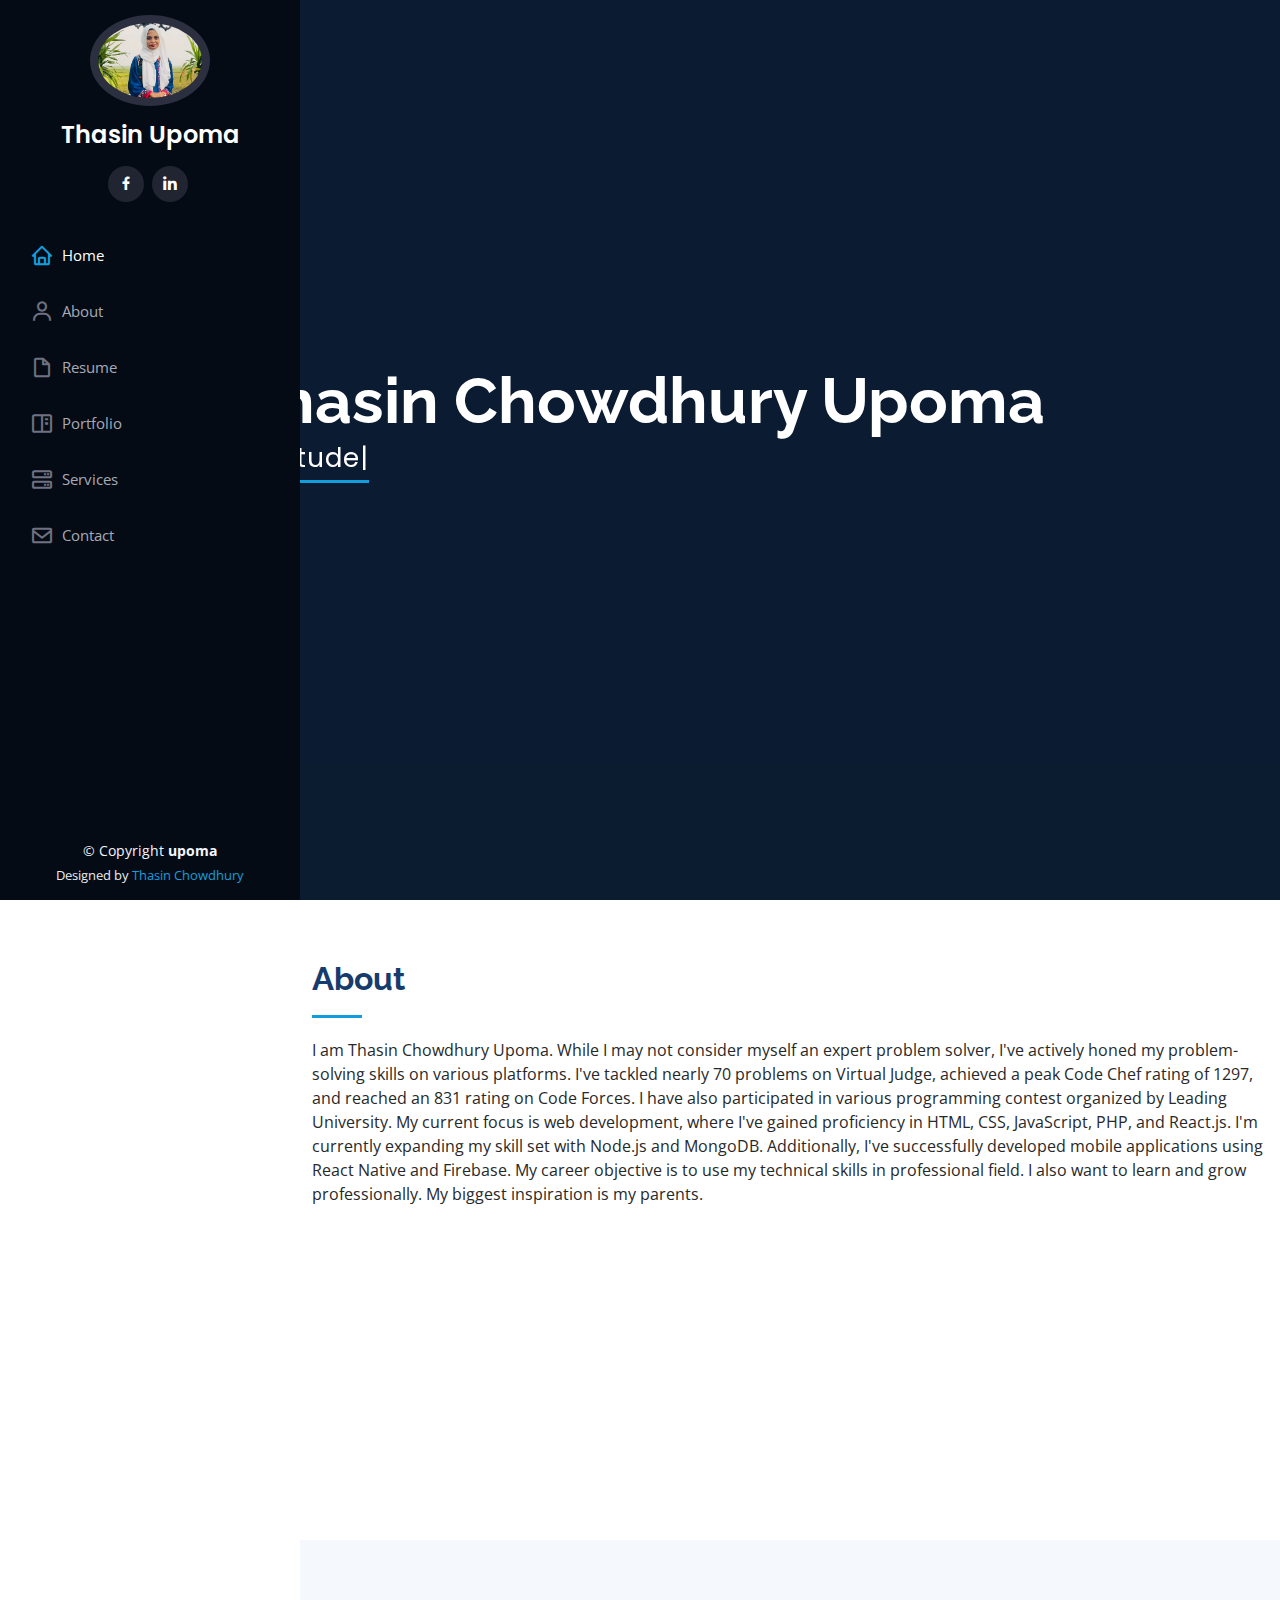
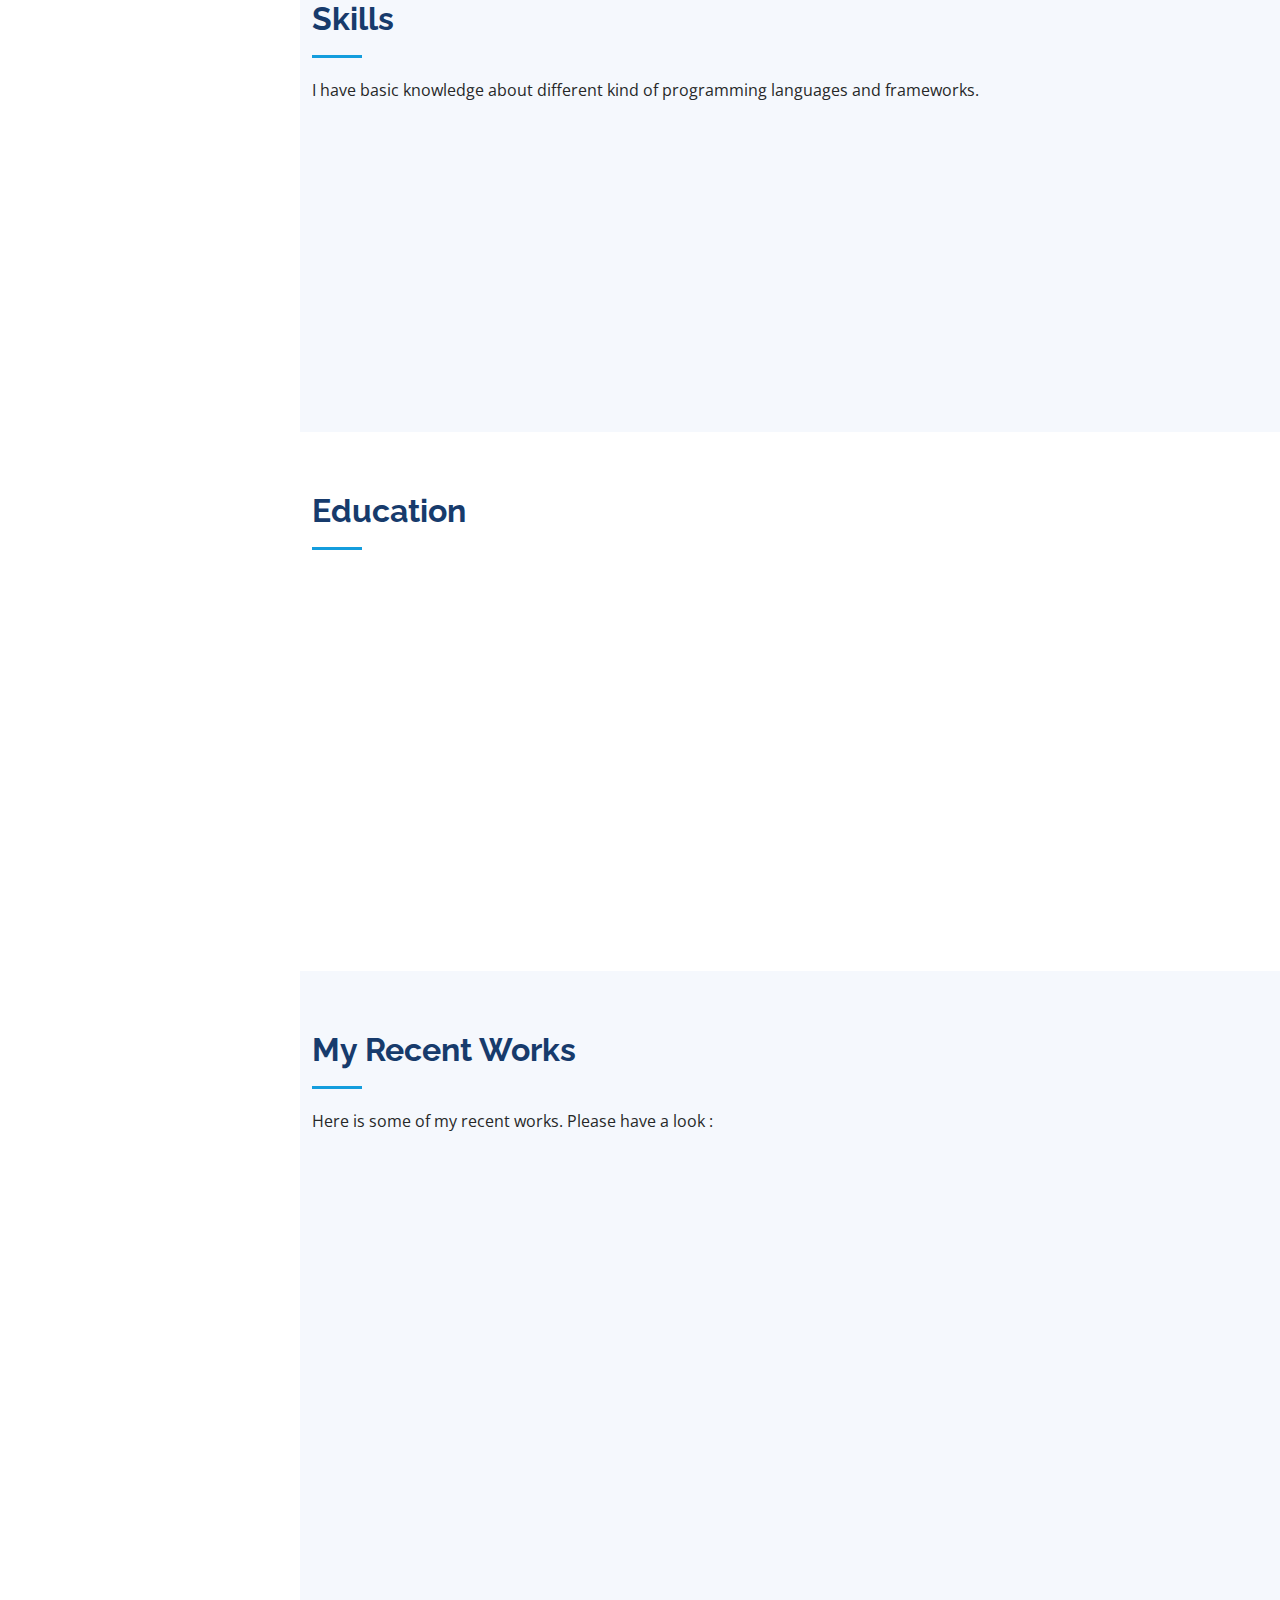
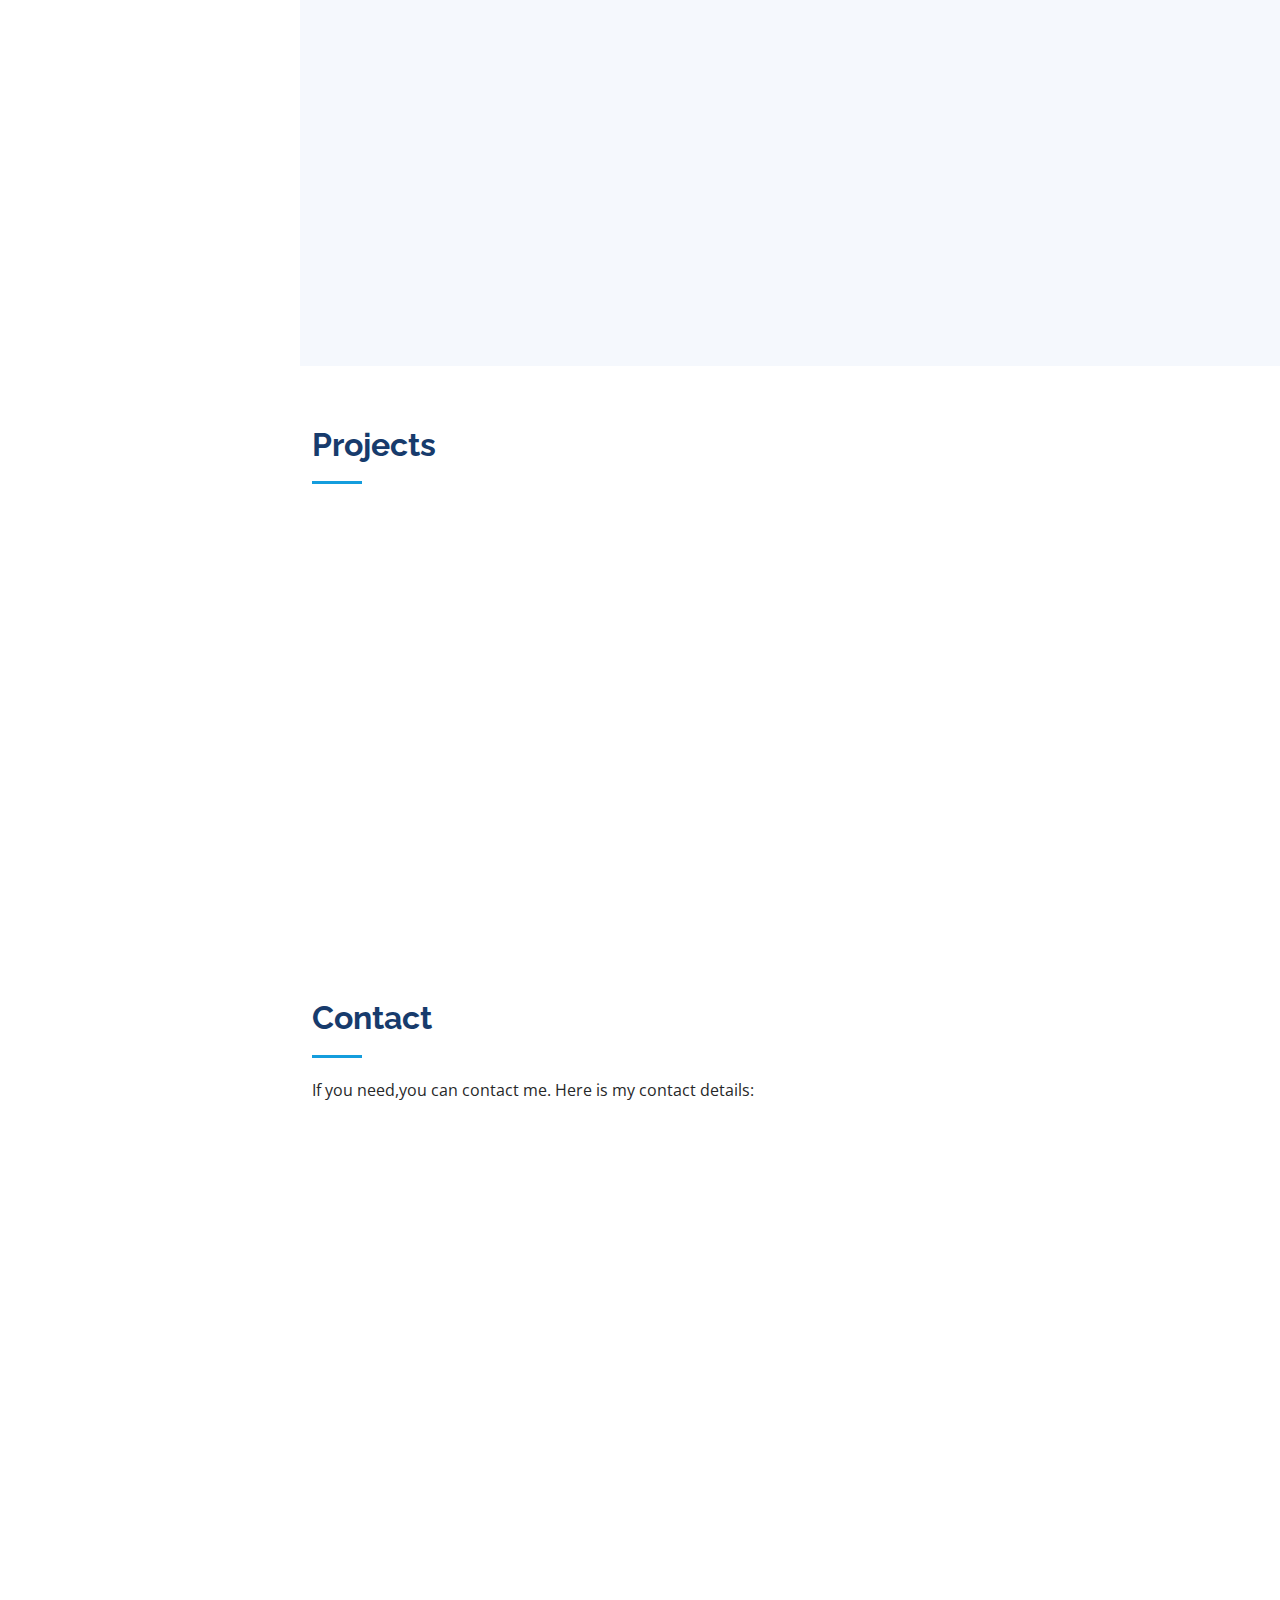
<file: index.html>
<!DOCTYPE html>
<html lang="en">

<head>
  <meta charset="utf-8">
  <meta content="width=device-width, initial-scale=1.0" name="viewport">

  <title>Thasin Chowdhury Upoma</title>
  <meta content="" name="description">
  <meta content="" name="keywords">


  <!-- Google Fonts -->
  <link href="https://fonts.googleapis.com/css?family=Open+Sans:300,300i,400,400i,600,600i,700,700i|Raleway:300,300i,400,400i,500,500i,600,600i,700,700i|Poppins:300,300i,400,400i,500,500i,600,600i,700,700i" rel="stylesheet">

  <!-- Vendor CSS Files -->
  <link href="assets/vendor/aos/aos.css" rel="stylesheet">
  <link href="assets/vendor/bootstrap/css/bootstrap.min.css" rel="stylesheet">
  <link href="assets/vendor/bootstrap-icons/bootstrap-icons.css" rel="stylesheet">
  <link href="assets/vendor/boxicons/css/boxicons.min.css" rel="stylesheet">
  <link href="assets/vendor/glightbox/css/glightbox.min.css" rel="stylesheet">
  <link href="assets/vendor/swiper/swiper-bundle.min.css" rel="stylesheet">

  <!-- Template Main CSS File -->
  <link href="assets/css/style.css" rel="stylesheet">

  <!-- =======================================================
  * Template Name: iPortfolio - v3.7.0
  * Template URL: https://bootstrapmade.com/iportfolio-bootstrap-portfolio-websites-template/
  * Author: BootstrapMade.com
  * License: https://bootstrapmade.com/license/
  ======================================================== -->
</head>

<body>

  <!-- ======= Mobile nav toggle button ======= -->
  <i class="bi bi-list mobile-nav-toggle d-xl-none"></i>

  <!-- ======= Header ======= -->
  <header id="header">
    <div class="d-flex flex-column">

      <div class="profile">
        <img src="assets/img/thasin.jpg" alt="" class="img-fluid rounded-circle">
        <h1 class="text-light"><a href="index.html">Thasin Upoma</a></h1>
        <div class="social-links mt-3 text-center">

          <a href="https://www.facebook.com/profile.php?id=100090795919581" class="facebook"><i class="bx bxl-facebook"></i></a>
       
          <a href="https://www.linkedin.com/in/thasin-upoma-452403216/" class="linkedin"><i class="bx bxl-linkedin"></i></a>
        </div>
      </div>

      <nav id="navbar" class="nav-menu navbar">
        <ul>
          <li><a href="#hero" class="nav-link scrollto active"><i class="bx bx-home"></i> <span>Home</span></a></li>
          <li><a href="#about" class="nav-link scrollto"><i class="bx bx-user"></i> <span>About</span></a></li>
          <li><a href="#resume" class="nav-link scrollto"><i class="bx bx-file-blank"></i> <span>Resume</span></a></li>
          <li><a href="#portfolio" class="nav-link scrollto"><i class="bx bx-book-content"></i> <span>Portfolio</span></a></li>
          <li><a href="#services" class="nav-link scrollto"><i class="bx bx-server"></i> <span>Services</span></a></li>
          <li><a href="#contact" class="nav-link scrollto"><i class="bx bx-envelope"></i> <span>Contact</span></a></li>
        </ul>
      </nav><!-- .nav-menu -->
    </div>
  </header><!-- End Header -->

  <!-- ======= Hero Section ======= -->
  <section id="hero" class="d-flex flex-column justify-content-center align-items-center">
    <div class="hero-container" data-aos="fade-in">
      <h1>Thasin Chowdhury Upoma</h1>
      <p>I'm <span class="typed" data-typed-items="Student, Developer,"></span></p>
    </div>
  </section><!-- End Hero -->

  <main id="main">

    <!-- ======= About Section ======= -->
    <section id="about" class="about">
      <div class="container">

        <div class="section-title">
          <h2>About</h2>
          <p>I am Thasin Chowdhury Upoma. While I may not consider myself an expert problem solver, I've actively honed my problem-solving skills on various platforms. I've tackled nearly 70 problems on Virtual Judge, achieved a peak Code Chef rating of 1297, and reached an 831 rating on Code Forces. I have also participated in various programming contest organized by Leading University. My current focus is web development, where I've gained proficiency in HTML, CSS, JavaScript, PHP, and React.js. I'm currently expanding my skill set with Node.js and MongoDB. Additionally, I've successfully developed mobile applications using React Native and Firebase. My career objective is to use my technical skills in professional field. I also want to learn and grow professionally. My biggest inspiration is my parents.</p>
        </div>

        <div class="row">
         
          <div class="col-lg-10 col-sm-12 pt-4 mx-5 pt-lg-0 content  " data-aos="fade-left">
            <h3>Web Developer.</h3>
       
            <div class="row">
              <div class="col-lg-6 ">
                <ul>
                  <li><i class="bi bi-chevron-right"></i> <strong>Birthday: </strong> <span>25 March 1999</span></li>
                  
                  <li><i class="bi bi-chevron-right"></i> <strong>Phone: </strong> <span>01779173993</span></li>
                  <li><i class="bi bi-chevron-right"></i> <strong>City: </strong> <span>Sylhet, Bangladesh</span></li>
                </ul>
              </div>
              <div class="col-lg-6 ">
                <ul>
                  <li><i class="bi bi-chevron-right"></i> <strong>Age: </strong> <span>24</span></li>
                  <li><i class="bi bi-chevron-right"></i> <strong>Degree: </strong> <span>B.Sc</span></li>
                  <li><i class="bi bi-chevron-right"></i> <strong>Email: </strong> <span>tahsinchowdhuryupoma@gmail.com</span></li>

                </ul>
              </div>
            </div>
            
          
  <p>I have technical knowledge in areas such as programming languages, algorithms, data structures, databases etc. I have also club activities. I was member of Leading University Model United Nations Association and IEEE Computer Society LU SB Chapter (Publicity and social media coordinator in 2021). </p>
            

          </div>
        </div>

      </div>
    </section><!-- End About Section -->

  

    <!-- ======= Skills Section ======= -->
    <section id="skills" class="skills section-bg">
      <div class="container">

        <div class="section-title">
          <h2>Skills</h2>
          <p>I have basic knowledge about different kind of programming languages and frameworks.</p>
        </div>

        <div class="row skills-content">

          <div class="col-lg-6" data-aos="fade-up">

            <div class="progress">
              <span class="skill">HTML <i class="val">90%</i></span>
              <div class="progress-bar-wrap">
                <div class="progress-bar" role="progressbar" aria-valuenow="90" aria-valuemin="0" aria-valuemax="100"></div>
              </div>
            </div>

            <div class="progress">
              <span class="skill">CSS <i class="val">90%</i></span>
              <div class="progress-bar-wrap">
                <div class="progress-bar" role="progressbar" aria-valuenow="90" aria-valuemin="0" aria-valuemax="100"></div>
              </div>
            </div>

            <div class="progress">
              <span class="skill">JavaScript <i class="val">80%</i></span>
              <div class="progress-bar-wrap">
                <div class="progress-bar" role="progressbar" aria-valuenow="80" aria-valuemin="0" aria-valuemax="100"></div>
              </div>
            </div>
            <div class="progress">
              <span class="skill">React Native <i class="val">90%</i></span>
              <div class="progress-bar-wrap">
                <div class="progress-bar" role="progressbar" aria-valuenow="90" aria-valuemin="0" aria-valuemax="100"></div>
              </div>
            </div>
          </div>

          <div class="col-lg-6" data-aos="fade-up" data-aos-delay="100">

            <div class="progress">
              <span class="skill">PHP <i class="val">70%</i></span>
              <div class="progress-bar-wrap">
                <div class="progress-bar" role="progressbar" aria-valuenow="70" aria-valuemin="0" aria-valuemax="100"></div>
              </div>
            </div>

            <div class="progress">
              <span class="skill">C/C++ <i class="val">90%</i></span>
              <div class="progress-bar-wrap">
                <div class="progress-bar" role="progressbar" aria-valuenow="90" aria-valuemin="0" aria-valuemax="100"></div>
              </div>
            </div>

            <div class="progress">
              <span class="skill">Bootstrap <i class="val">80%</i></span>
              <div class="progress-bar-wrap">
                <div class="progress-bar" role="progressbar" aria-valuenow="80" aria-valuemin="0" aria-valuemax="100"></div>
              </div>
            </div>


            <div class="progress">
              <span class="skill">React JS <i class="val">80%</i></span>
              <div class="progress-bar-wrap">
                <div class="progress-bar" role="progressbar" aria-valuenow="80" aria-valuemin="0" aria-valuemax="100"></div>
              </div>
            </div>
          </div>

        </div>

      </div>
    </section><!-- End Skills Section -->

    <!-- ======= Resume Section ======= -->
    <section id="resume" class="resume">
      <div class="container">

        <div class="section-title">
          <h2>Education</h2>

        </div>

        <div class="row">
          <div class="col-lg-6" data-aos="fade-up">
           

            <div class="resume-item">
              <h4>B.Sc in CSE</h4>
              <h5>2019 - Present</h5>
              <p><em>Result: CGPA-3.84 out of 4</em></p>
              <p><em>Leading University, Sylhet</em></p>
              
            </div>
            <div class="resume-item">
              <h4>HSC</h4>
              <h5>2018</h5>
              <p><em>Result: GPA-4.08 out of 5</em></p>
              <p><em>Sunamganj Govt College</em></p>
             
            </div>
          </div>
          <div class="col-lg-6" data-aos="fade-up" data-aos-delay="100">
         
            <div class="resume-item">
              <h4>SSC</h4>
              <h5>2016</h5>
              <p><em>Result: GPA-5 out of 5</em></p>
              <p><em>Govt SC Girl's High School, Sunamganj</em></p>
             
            </div>
            <div class="resume-item">
            
 
            </div>
          </div>
        </div>

      </div>
    </section><!-- End Resume Section -->

    <!-- ======= Portfolio Section ======= -->
    <section id="portfolio" class="portfolio section-bg">
      <div class="container">

        <div class="section-title">
          <h2>My Recent Works</h2>
          <p>Here is some of my recent works. Please have a look :</p>
        </div>

        <div class="row" data-aos="fade-up">
          <div class="col-lg-12 d-flex justify-content-center">
            <ul id="portfolio-flters">
              <li data-filter="*" class="filter-active">My Works</li>
           
          
            </ul>
          </div>
        </div>

        <div class="row portfolio-container mx-auto" data-aos="fade-up" data-aos-delay="100">

          <div class="col-lg-4 col-md-6 col-sm-10 portfolio-item filter-app">
            <div class="portfolio-wrap">
              <img src="assets/img/TeacherCompanion.png" class="img-fluid" alt="" width="320px; height:300px">
              
              <div class="portfolio-links">
                <a href="assets/img/TeacherCompanion.png" data-gallery="portfolioGallery" class="portfolio-lightbox" title="A Mobile Application using React Native. It was our 3rd year project.It was a team work by me and my team-mate."><i class="bx bx-plus"></i></a>
                <a href="https://github.com/upomathasin/TeachingCompanion"> <i class="bx bx-link"></i></a>
              </div>
            </div>
          </div>

          <div class="col-lg-4 col-md-6 col-sm-12 portfolio-item filter-web">
            <div class="portfolio-wrap">
              <img src="assets/img/login.png" class="img-fluid" alt=""   width="320px; height:300px">
              <div class="portfolio-links">
                <a href="assets/img/login.png" data-gallery="portfolioGallery" class="portfolio-lightbox" title="A Login Registration system using PHP"><i class="bx bx-plus"></i></a>
                <a href="https://codeacademyup.netlify.app/" title="More Details"><i class="bx bx-link"></i></a>
              </div>
            </div>
          </div>

          <div class="col-lg-4 col-md-6  col-sm-12 portfolio-item filter-app">
            <div class="portfolio-wrap">
              <img src="assets/img/shop3.png" class="img-fluid" alt="" width="320px; height:300px">
              <div class="portfolio-links">
                <a href="assets/img/shop3.png" data-gallery="portfolioGallery" class="portfolio-lightbox" title="A shopping website using basic React JS."><i class="bx bx-plus"></i></a>
                <a href="https://emajohnshoppingapp.netlify.app" ><i class="bx bx-link"></i></a>
              </div>
            </div>
          </div>

          <div class="col-lg-4 col-md-6 col-sm-12 portfolio-item filter-card">
            <div class="portfolio-wrap">
              <img src="assets/img/bike.png" class="img-fluid" alt="" width="320px; height:300px">
              <div class="portfolio-links">
                <a href="assets/img/bike.png" data-gallery="portfolioGallery" class="portfolio-lightbox" title="A website of bike shop using Bootstrap"><i class="bx bx-plus"></i></a>
                <a href="https://upoma.netlify.app/" title="More Details"><i class="bx bx-link"></i></a>
              </div>
            </div>
          </div>

          <div class="col-lg-4 col-md-6 col-sm-12 portfolio-item filter-web">
            <div class="portfolio-wrap">
              <img src="assets/img/football.png" class="img-fluid" alt="" width="320px; height:300px">
              <div class="portfolio-links">
                <a href="assets/img/football.png" data-gallery="portfolioGallery" class="portfolio-lightbox" title="A simple website using bootstrap"><i class="bx bx-plus"></i></a>
                <a href="https://reverent-noether-568c08.netlify.app/" title="More Details"><i class="bx bx-link"></i></a>
              </div>
            </div>
          </div>

          <div class="col-lg-4 col-md-6 col-sm-12 portfolio-item filter-app">
            <div class="portfolio-wrap">
              <img src="assets/img/clock2.jpg" class="img-fluid" alt="" width="320px; height:300px">
              <div class="portfolio-links">
                <a href="assets/img//clock.png" data-gallery="portfolioGallery" class="portfolio-lightbox" title="A simple digital clock using JS"><i class="bx bx-plus"></i></a>
                <a href="https://clockupoma.netlify.app" title="More Details"><i class="bx bx-link"></i></a>
              </div>
            </div>
          </div>

   


       

        </div>

      </div>
    </section><!-- End Portfolio Section -->

    <section id="resume" class="resume">
      <div class="container">

        <div class="section-title">
          <h2>Projects</h2>

        </div>

        <div class="row">
          <div class="col-lg-6" data-aos="fade-up">
           

            <div class="resume-item">
              <h4>Teaching Companion</h4>
              <h5>3rd year Project</h5>
              <p><em>Description: Teaching Companion is a mobile application. The purpose of this application is to make teachers life a little bit easier by providing services to them in students task management, course management,  project team management and getting customized reminder  before task etc. There are login and sign up option in our application. A registered user or teacher can set customised reminder before his tasks, can interact with project teams by sending some predefined messages using mail,can manage the teams and store data about the teams,can calculate course progress etc.To develop this mobile application we used React Native and firebase.
              </em></p>
           
            </div>
   
          </div>
          <div class="col-lg-6" data-aos="fade-up" data-aos-delay="100">
         
            <div class="resume-item">
              <h4>ATM Management System</h4>
              <h5>Object Oriented Programming Course Project </h5>
              <p><em>Description: It is simple java program where user can deposite, withdraw money,can get loan, can check current balance etc.</em></p>
          
             
            </div>
            <div class="resume-item">
              <h4>Data Structure Course Project</h4>
              <h5>Operations of Link List and a Snake game</h5>
              <p><em>Description: It was a project using C/C++ where the main requirement was to show some operations on singly and doubly link list like adding element, deleting element, updating element etc. Besides this, develop a snake game program using C++. </em></p>
          
 
            </div>
          </div>
        </div>

      </div>
    </section>

    <!-- ======= Contact Section ======= -->
    <section id="contact" class="contact">
      <div class="container">

        <div class="section-title">
          <h2>Contact</h2>
          <p>If you need,you can contact me. Here is my contact details:</p>
        </div>

        <div class="row" data-aos="fade-in">

          <div class="col-lg-5 d-flex align-items-stretch">
            <div class="info">
              <div class="address">
                <i class="bi bi-geo-alt"></i>
                <h4>Location:</h4>
                <p>Hason Nogor, Sunamganj</p>
              </div>

              <div class="email">
                <i class="bi bi-envelope"></i>
                <h4>Email:</h4>
                <p>tahsinchowdhuryupoma@gmail.com</p>
              </div>

              <div class="phone">
                <i class="bi bi-phone"></i>
                <h4>Call:</h4>
                <p>01779173993</p>
              </div>



              <iframe src="https://www.google.com/maps/embed?pb=!1m16!1m12!1m3!1d14457.049650973808!2d91.4023278487823!3d25.059093544798372!2m3!1f0!2f0!3f0!3m2!1i1024!2i768!4f13.1!2m1!1shason%20nogor%20near%20Sunamganj!5e0!3m2!1sen!2sbd!4v1687285366207!5m2!1sen!2sbd" frameborder="0" style="border:0; width: 100%; height: 290px;" allowfullscreen></iframe>






            </div>

          </div>

          <div class="col-lg-7 mt-5 mt-lg-0 d-flex align-items-stretch">
            <form action="forms/contact.php" method="post" role="form" class="php-email-form">
              <div class="row">
                <div class="form-group col-md-6">
                  <label for="name">Your Name</label>
                  <input type="text" name="name" class="form-control" id="name" required>
                </div>
                <div class="form-group col-md-6">
                  <label for="name">Your Email</label>
                  <input type="email" class="form-control" name="email" id="email" required>
                </div>
              </div>
              <div class="form-group">
                <label for="name">Subject</label>
                <input type="text" class="form-control" name="subject" id="subject" required>
              </div>
              <div class="form-group">
                <label for="name">Message</label>
                <textarea class="form-control" name="message" rows="10" required></textarea>
              </div>
              <div class="my-3">
                <div class="loading">Loading</div>
                <div class="error-message"></div>
                <div class="sent-message">Your message has been sent. Thank you!</div>
              </div>
              <div class="text-center"><button type="submit">Send Message</button></div>
            </form>
          </div>

        </div>

      </div>
    </section><!-- End Contact Section -->

  </main><!-- End #main -->

  <!-- ======= Footer ======= -->
  <footer id="footer">
    <div class="container">
      <div class="copyright">
        &copy; Copyright <strong><span>upoma</span></strong>
      </div>
      <div class="credits">
        <!-- All the links in the footer should remain intact. -->
        <!-- You can delete the links only if you purchased the pro version. -->
        <!-- Licensing information: https://bootstrapmade.com/license/ -->
        <!-- Purchase the pro version with working PHP/AJAX contact form: https://bootstrapmade.com/iportfolio-bootstrap-portfolio-websites-template/ -->
        Designed by <a href="">Thasin Chowdhury</a>
      </div>
    </div>
  </footer><!-- End  Footer -->

  <a href="#" class="back-to-top d-flex align-items-center justify-content-center"><i class="bi bi-arrow-up-short"></i></a>

  <!-- Vendor JS Files -->
  <script src="assets/vendor/purecounter/purecounter.js"></script>
  <script src="assets/vendor/aos/aos.js"></script>
  <script src="assets/vendor/bootstrap/js/bootstrap.bundle.min.js"></script>
  <script src="assets/vendor/glightbox/js/glightbox.min.js"></script>
  <script src="assets/vendor/isotope-layout/isotope.pkgd.min.js"></script>
  <script src="assets/vendor/swiper/swiper-bundle.min.js"></script>
  <script src="assets/vendor/typed.js/typed.min.js"></script>
  <script src="assets/vendor/waypoints/noframework.waypoints.js"></script>
  <script src="assets/vendor/php-email-form/validate.js"></script>

  <!-- Template Main JS File -->
  <script src="assets/js/main.js"></script>

</body>

</html>
</file>
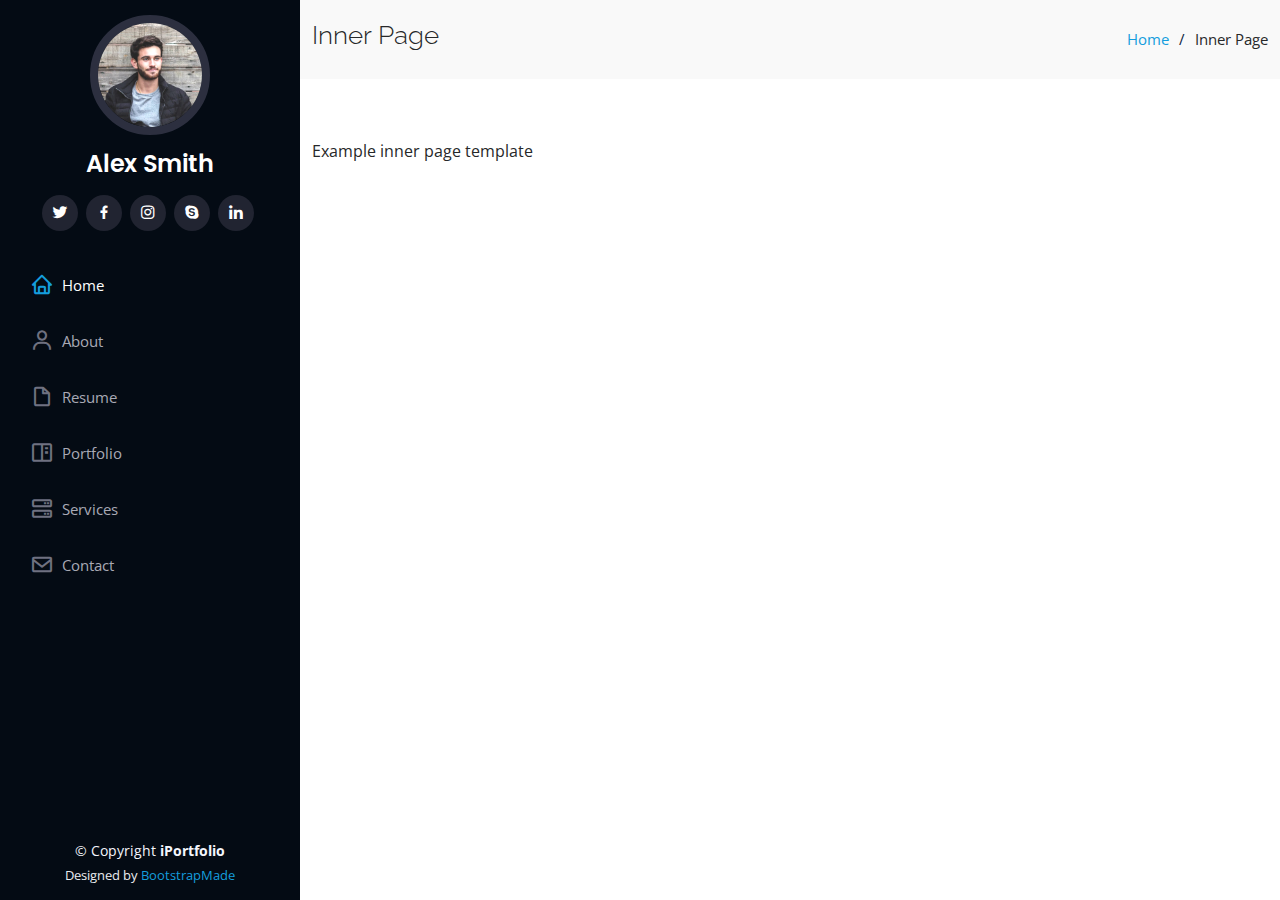
<file: inner-page.html>
<!DOCTYPE html>
<html lang="en">

<head>
  <meta charset="utf-8">
  <meta content="width=device-width, initial-scale=1.0" name="viewport">

  <title>Inner Page - iPortfolio Bootstrap Template</title>
  <meta content="" name="description">
  <meta content="" name="keywords">

  <!-- Favicons -->
  <link href="assets/img/favicon.png" rel="icon">
  <link href="assets/img/apple-touch-icon.png" rel="apple-touch-icon">

  <!-- Google Fonts -->
  <link href="https://fonts.googleapis.com/css?family=Open+Sans:300,300i,400,400i,600,600i,700,700i|Raleway:300,300i,400,400i,500,500i,600,600i,700,700i|Poppins:300,300i,400,400i,500,500i,600,600i,700,700i" rel="stylesheet">

  <!-- Vendor CSS Files -->
  <link href="assets/vendor/aos/aos.css" rel="stylesheet">
  <link href="assets/vendor/bootstrap/css/bootstrap.min.css" rel="stylesheet">
  <link href="assets/vendor/bootstrap-icons/bootstrap-icons.css" rel="stylesheet">
  <link href="assets/vendor/boxicons/css/boxicons.min.css" rel="stylesheet">
  <link href="assets/vendor/glightbox/css/glightbox.min.css" rel="stylesheet">
  <link href="assets/vendor/swiper/swiper-bundle.min.css" rel="stylesheet">

  <!-- Template Main CSS File -->
  <link href="assets/css/style.css" rel="stylesheet">

  <!-- =======================================================
  * Template Name: iPortfolio - v3.7.0
  * Template URL: https://bootstrapmade.com/iportfolio-bootstrap-portfolio-websites-template/
  * Author: BootstrapMade.com
  * License: https://bootstrapmade.com/license/
  ======================================================== -->
</head>

<body>

  <!-- ======= Mobile nav toggle button ======= -->
  <i class="bi bi-list mobile-nav-toggle d-xl-none"></i>

  <!-- ======= Header ======= -->
  <header id="header">
    <div class="d-flex flex-column">

      <div class="profile">
        <img src="assets/img/profile-img.jpg" alt="" class="img-fluid rounded-circle">
        <h1 class="text-light"><a href="index.html">Alex Smith</a></h1>
        <div class="social-links mt-3 text-center">
          <a href="#" class="twitter"><i class="bx bxl-twitter"></i></a>
          <a href="#" class="facebook"><i class="bx bxl-facebook"></i></a>
          <a href="#" class="instagram"><i class="bx bxl-instagram"></i></a>
          <a href="#" class="google-plus"><i class="bx bxl-skype"></i></a>
          <a href="#" class="linkedin"><i class="bx bxl-linkedin"></i></a>
        </div>
      </div>

      <nav id="navbar" class="nav-menu navbar">
        <ul>
          <li><a href="#hero" class="nav-link scrollto active"><i class="bx bx-home"></i> <span>Home</span></a></li>
          <li><a href="#about" class="nav-link scrollto"><i class="bx bx-user"></i> <span>About</span></a></li>
          <li><a href="#resume" class="nav-link scrollto"><i class="bx bx-file-blank"></i> <span>Resume</span></a></li>
          <li><a href="#portfolio" class="nav-link scrollto"><i class="bx bx-book-content"></i> <span>Portfolio</span></a></li>
          <li><a href="#services" class="nav-link scrollto"><i class="bx bx-server"></i> <span>Services</span></a></li>
          <li><a href="#contact" class="nav-link scrollto"><i class="bx bx-envelope"></i> <span>Contact</span></a></li>
        </ul>
      </nav><!-- .nav-menu -->
    </div>
  </header><!-- End Header -->

  <main id="main">

    <!-- ======= Breadcrumbs ======= -->
    <section class="breadcrumbs">
      <div class="container">

        <div class="d-flex justify-content-between align-items-center">
          <h2>Inner Page</h2>
          <ol>
            <li><a href="index.html">Home</a></li>
            <li>Inner Page</li>
          </ol>
        </div>

      </div>
    </section><!-- End Breadcrumbs -->

    <section class="inner-page">
      <div class="container">
        <p>
          Example inner page template
        </p>
      </div>
    </section>

  </main><!-- End #main -->

  <!-- ======= Footer ======= -->
  <footer id="footer">
    <div class="container">
      <div class="copyright">
        &copy; Copyright <strong><span>iPortfolio</span></strong>
      </div>
      <div class="credits">
        <!-- All the links in the footer should remain intact. -->
        <!-- You can delete the links only if you purchased the pro version. -->
        <!-- Licensing information: https://bootstrapmade.com/license/ -->
        <!-- Purchase the pro version with working PHP/AJAX contact form: https://bootstrapmade.com/iportfolio-bootstrap-portfolio-websites-template/ -->
        Designed by <a href="https://bootstrapmade.com/">BootstrapMade</a>
      </div>
    </div>
  </footer><!-- End  Footer -->

  <a href="#" class="back-to-top d-flex align-items-center justify-content-center"><i class="bi bi-arrow-up-short"></i></a>

  <!-- Vendor JS Files -->
  <script src="assets/vendor/purecounter/purecounter.js"></script>
  <script src="assets/vendor/aos/aos.js"></script>
  <script src="assets/vendor/bootstrap/js/bootstrap.bundle.min.js"></script>
  <script src="assets/vendor/glightbox/js/glightbox.min.js"></script>
  <script src="assets/vendor/isotope-layout/isotope.pkgd.min.js"></script>
  <script src="assets/vendor/swiper/swiper-bundle.min.js"></script>
  <script src="assets/vendor/typed.js/typed.min.js"></script>
  <script src="assets/vendor/waypoints/noframework.waypoints.js"></script>
  <script src="assets/vendor/php-email-form/validate.js"></script>

  <!-- Template Main JS File -->
  <script src="assets/js/main.js"></script>

</body>

</html>
</file>
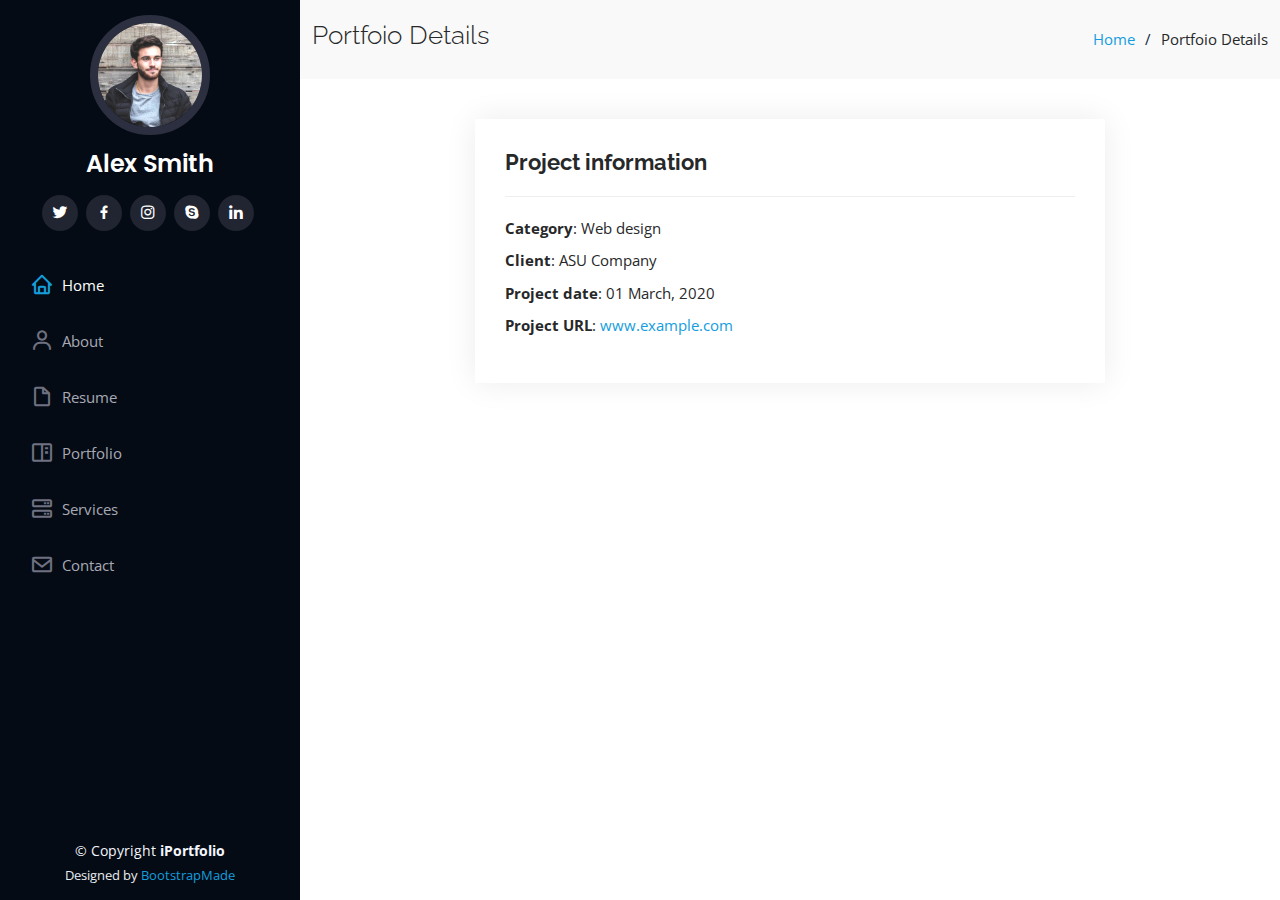
<file: portfolio-details.html>
<!DOCTYPE html>
<html lang="en">

<head>
  <meta charset="utf-8">
  <meta content="width=device-width, initial-scale=1.0" name="viewport">

  <title>Portfolio Details - iPortfolio Bootstrap Template</title>
  <meta content="" name="description">
  <meta content="" name="keywords">

  <!-- Favicons -->
  <link href="assets/img/favicon.png" rel="icon">
  <link href="assets/img/apple-touch-icon.png" rel="apple-touch-icon">

  <!-- Google Fonts -->
  <link href="https://fonts.googleapis.com/css?family=Open+Sans:300,300i,400,400i,600,600i,700,700i|Raleway:300,300i,400,400i,500,500i,600,600i,700,700i|Poppins:300,300i,400,400i,500,500i,600,600i,700,700i" rel="stylesheet">

  <!-- Vendor CSS Files -->
  <link href="assets/vendor/aos/aos.css" rel="stylesheet">
  <link href="assets/vendor/bootstrap/css/bootstrap.min.css" rel="stylesheet">
  <link href="assets/vendor/bootstrap-icons/bootstrap-icons.css" rel="stylesheet">
  <link href="assets/vendor/boxicons/css/boxicons.min.css" rel="stylesheet">
  <link href="assets/vendor/glightbox/css/glightbox.min.css" rel="stylesheet">
  <link href="assets/vendor/swiper/swiper-bundle.min.css" rel="stylesheet">

  <!-- Template Main CSS File -->
  <link href="assets/css/style.css" rel="stylesheet">

  <!-- =======================================================
  * Template Name: iPortfolio - v3.7.0
  * Template URL: https://bootstrapmade.com/iportfolio-bootstrap-portfolio-websites-template/
  * Author: BootstrapMade.com
  * License: https://bootstrapmade.com/license/
  ======================================================== -->
</head>

<body>

  <!-- ======= Mobile nav toggle button ======= -->
  <i class="bi bi-list mobile-nav-toggle d-xl-none"></i>

  <!-- ======= Header ======= -->
  <header id="header">
    <div class="d-flex flex-column">

      <div class="profile">
        <img src="assets/img/profile-img.jpg" alt="" class="img-fluid rounded-circle">
        <h1 class="text-light"><a href="index.html">Alex Smith</a></h1>
        <div class="social-links mt-3 text-center">
          <a href="#" class="twitter"><i class="bx bxl-twitter"></i></a>
          <a href="#" class="facebook"><i class="bx bxl-facebook"></i></a>
          <a href="#" class="instagram"><i class="bx bxl-instagram"></i></a>
          <a href="#" class="google-plus"><i class="bx bxl-skype"></i></a>
          <a href="#" class="linkedin"><i class="bx bxl-linkedin"></i></a>
        </div>
      </div>

      <nav id="navbar" class="nav-menu navbar">
        <ul>
          <li><a href="#hero" class="nav-link scrollto active"><i class="bx bx-home"></i> <span>Home</span></a></li>
          <li><a href="#about" class="nav-link scrollto"><i class="bx bx-user"></i> <span>About</span></a></li>
          <li><a href="#resume" class="nav-link scrollto"><i class="bx bx-file-blank"></i> <span>Resume</span></a></li>
          <li><a href="#portfolio" class="nav-link scrollto"><i class="bx bx-book-content"></i> <span>Portfolio</span></a></li>
          <li><a href="#services" class="nav-link scrollto"><i class="bx bx-server"></i> <span>Services</span></a></li>
          <li><a href="#contact" class="nav-link scrollto"><i class="bx bx-envelope"></i> <span>Contact</span></a></li>
        </ul>
      </nav><!-- .nav-menu -->
    </div>
  </header><!-- End Header -->

  <main id="main">

    <!-- ======= Breadcrumbs ======= -->
    <section id="breadcrumbs" class="breadcrumbs">
      <div class="container">

        <div class="d-flex justify-content-between align-items-center">
          <h2>Portfoio Details</h2>
          <ol>
            <li><a href="index.html">Home</a></li>
            <li>Portfoio Details</li>
          </ol>
        </div>

      </div>
    </section><!-- End Breadcrumbs -->

    <!-- ======= Portfolio Details Section ======= -->
    <section id="portfolio-details" class="portfolio-details">
      <div class="container">

        <div class="row gy-4" style="display:flex; justify-content: center; align-items:center;">

       

          <div class="col-lg-8 " >
            <div class="portfolio-info">
              <h3>Project information</h3>
              <ul>
                <li><strong>Category</strong>: Web design</li>
                <li><strong>Client</strong>: ASU Company</li>
                <li><strong>Project date</strong>: 01 March, 2020</li>
                <li><strong>Project URL</strong>: <a href="#">www.example.com</a></li>
              </ul>
            </div>
        
          </div>

        </div>

      </div>
    </section><!-- End Portfolio Details Section -->

  </main><!-- End #main -->

  <!-- ======= Footer ======= -->
  <footer id="footer">
    <div class="container">
      <div class="copyright">
        &copy; Copyright <strong><span>iPortfolio</span></strong>
      </div>
      <div class="credits">
        <!-- All the links in the footer should remain intact. -->
        <!-- You can delete the links only if you purchased the pro version. -->
        <!-- Licensing information: https://bootstrapmade.com/license/ -->
        <!-- Purchase the pro version with working PHP/AJAX contact form: https://bootstrapmade.com/iportfolio-bootstrap-portfolio-websites-template/ -->
        Designed by <a href="https://bootstrapmade.com/">BootstrapMade</a>
      </div>
    </div>
  </footer><!-- End  Footer -->

  <a href="#" class="back-to-top d-flex align-items-center justify-content-center"><i class="bi bi-arrow-up-short"></i></a>

  <!-- Vendor JS Files -->
  <script src="assets/vendor/purecounter/purecounter.js"></script>
  <script src="assets/vendor/aos/aos.js"></script>
  <script src="assets/vendor/bootstrap/js/bootstrap.bundle.min.js"></script>
  <script src="assets/vendor/glightbox/js/glightbox.min.js"></script>
  <script src="assets/vendor/isotope-layout/isotope.pkgd.min.js"></script>
  <script src="assets/vendor/swiper/swiper-bundle.min.js"></script>
  <script src="assets/vendor/typed.js/typed.min.js"></script>
  <script src="assets/vendor/waypoints/noframework.waypoints.js"></script>
  <script src="assets/vendor/php-email-form/validate.js"></script>

  <!-- Template Main JS File -->
  <script src="assets/js/main.js"></script>

</body>

</html>
</file>
<file: assets/css/style.css>
/**
* Template Name: iPortfolio - v3.7.0
* Template URL: https://bootstrapmade.com/iportfolio-bootstrap-portfolio-websites-template/
* Author: BootstrapMade.com
* License: https://bootstrapmade.com/license/
*/

/*--------------------------------------------------------------
# General
--------------------------------------------------------------*/
body {
  font-family: "Open Sans", sans-serif;
  color: #272829;
}

a {
  color: #149ddd;
  text-decoration: none;
}

a:hover {
  color: #37b3ed;
  text-decoration: none;
}

h1, h2, h3, h4, h5, h6 {
  font-family: "Raleway", sans-serif;
}

/*--------------------------------------------------------------
# Back to top button
--------------------------------------------------------------*/
.back-to-top {
  position: fixed;
  visibility: hidden;
  opacity: 0;
  right: 15px;
  bottom: 15px;
  z-index: 996;
  background: #149ddd;
  width: 40px;
  height: 40px;
  border-radius: 50px;
  transition: all 0.4s;
}
.back-to-top i {
  font-size: 28px;
  color: #fff;
  line-height: 0;
}
.back-to-top:hover {
  background: #2eafec;
  color: #fff;
}
.back-to-top.active {
  visibility: visible;
  opacity: 1;
}

/*--------------------------------------------------------------
# Header
--------------------------------------------------------------*/
#header {
  position: fixed;
  top: 0;
  left: 0;
  bottom: 0;
  width: 300px;
  transition: all ease-in-out 0.5s;
  z-index: 9997;
  transition: all 0.5s;
  padding: 0 15px;
  background: #040b14;
  overflow-y: auto;
}
#header .profile img {
  margin: 15px auto;
  display: block;
  width: 120px;
  border: 8px solid #2c2f3f;
}
#header .profile h1 {
  font-size: 24px;
  margin: 0;
  padding: 0;
  font-weight: 600;
  -moz-text-align-last: center;
  text-align-last: center;
  font-family: "Poppins", sans-serif;
}
#header .profile h1 a, #header .profile h1 a:hover {
  color: #fff;
  text-decoration: none;
}
#header .profile .social-links a {
  font-size: 18px;
  display: inline-block;
  background: #212431;
  color: #fff;
  line-height: 1;
  padding: 8px 0;
  margin-right: 4px;
  border-radius: 50%;
  text-align: center;
  width: 36px;
  height: 36px;
  transition: 0.3s;
}
#header .profile .social-links a:hover {
  background: #149ddd;
  color: #fff;
  text-decoration: none;
}

#main {
  margin-left: 300px;
}

@media (max-width: 1199px) {
  #header {
    left: -300px;
  }

  #main {
    margin-left: 0;
  }
}
/*--------------------------------------------------------------
# Navigation Menu
--------------------------------------------------------------*/
/* Desktop Navigation */
.nav-menu {
  padding: 30px 0 0 0;
}
.nav-menu * {
  margin: 0;
  padding: 0;
  list-style: none;
}
.nav-menu > ul > li {
  position: relative;
  white-space: nowrap;
}
.nav-menu a, .nav-menu a:focus {
  display: flex;
  align-items: center;
  color: #a8a9b4;
  padding: 12px 15px;
  margin-bottom: 8px;
  transition: 0.3s;
  font-size: 15px;
}
.nav-menu a i, .nav-menu a:focus i {
  font-size: 24px;
  padding-right: 8px;
  color: #6f7180;
}
.nav-menu a:hover, .nav-menu .active, .nav-menu .active:focus, .nav-menu li:hover > a {
  text-decoration: none;
  color: #fff;
}
.nav-menu a:hover i, .nav-menu .active i, .nav-menu .active:focus i, .nav-menu li:hover > a i {
  color: #149ddd;
}

/* Mobile Navigation */
.mobile-nav-toggle {
  position: fixed;
  right: 15px;
  top: 15px;
  z-index: 9998;
  border: 0;
  font-size: 24px;
  transition: all 0.4s;
  outline: none !important;
  background-color: #149ddd;
  color: #fff;
  width: 40px;
  height: 40px;
  display: inline-flex;
  align-items: center;
  justify-content: center;
  line-height: 0;
  border-radius: 50px;
  cursor: pointer;
}

.mobile-nav-active {
  overflow: hidden;
}
.mobile-nav-active #header {
  left: 0;
}

/*--------------------------------------------------------------
# Hero Section
--------------------------------------------------------------*/
#hero {
  width: 100%;
  height: 100vh;
  background-color: #0d213c;
  background-size: cover;
}
#hero:before {
  content: "";
  background: rgba(5, 13, 24, 0.3);
  position: absolute;
  bottom: 0;
  top: 0;
  left: 0;
  right: 0;
  z-index: 1;
}
#hero .hero-container {
  position: relative;
  z-index: 2;
  min-width: 300px;
}
#hero h1 {
  margin: 0 0 10px 0;
  font-size: 64px;
  font-weight: 700;
  line-height: 56px;
  color: #fff;
}
#hero p {
  color: #fff;
  margin-bottom: 50px;
  font-size: 26px;
  font-family: "Poppins", sans-serif;
}
#hero p span {
  color: #fff;
  padding-bottom: 4px;
  letter-spacing: 1px;
  border-bottom: 3px solid #149ddd;
}
@media (min-width: 1024px) {
  #hero {
    background-attachment: fixed;
  }
}
@media (max-width: 768px) {
  #hero h1 {
    font-size: 28px;
    line-height: 36px;
  }
  #hero h2 {
    font-size: 18px;
    line-height: 24px;
    margin-bottom: 30px;
  }
}

/*--------------------------------------------------------------
# Sections General
--------------------------------------------------------------*/
section {
  padding: 60px 0;
  overflow: hidden;
}

.section-bg {
  background: #f5f8fd;
}

.section-title {
  padding-bottom: 30px;
}
.section-title h2 {
  font-size: 32px;
  font-weight: bold;
  margin-bottom: 20px;
  padding-bottom: 20px;
  position: relative;
  color: #173b6c;
}
.section-title h2::after {
  content: "";
  position: absolute;
  display: block;
  width: 50px;
  height: 3px;
  background: #149ddd;
  bottom: 0;
  left: 0;
}
.section-title p {
  margin-bottom: 0;
}

/*--------------------------------------------------------------
# About
--------------------------------------------------------------*/
.about .content h3 {
  font-weight: 700;
  font-size: 26px;
  color: #173b6c;
}
.about .content ul {
  list-style: none;
  padding: 0;
}
.about .content ul li {
  margin-bottom: 20px;
  display: flex;
  align-items: center;
}
.about .content ul strong {
  margin-right: 10px;
}
.about .content ul i {
  font-size: 16px;
  margin-right: 5px;
  color: #149ddd;
  line-height: 0;
}
.about .content p:last-child {
  margin-bottom: 0;
}

/*--------------------------------------------------------------
# Facts
--------------------------------------------------------------*/
.facts {
  padding-bottom: 30px;
}
.facts .count-box {
  padding: 30px;
  width: 100%;
}
.facts .count-box i {
  display: block;
  font-size: 44px;
  color: #149ddd;
  float: left;
  line-height: 0;
}
.facts .count-box span {
  font-size: 48px;
  line-height: 40px;
  display: block;
  font-weight: 700;
  color: #050d18;
  margin-left: 60px;
}
.facts .count-box p {
  padding: 15px 0 0 0;
  margin: 0 0 0 60px;
  font-family: "Raleway", sans-serif;
  font-size: 14px;
  color: #122f57;
}
.facts .count-box a {
  font-weight: 600;
  display: block;
  margin-top: 20px;
  color: #122f57;
  font-size: 15px;
  font-family: "Poppins", sans-serif;
  transition: ease-in-out 0.3s;
}
.facts .count-box a:hover {
  color: #1f5297;
}

/*--------------------------------------------------------------
# Akills
--------------------------------------------------------------*/
.skills .progress {
  height: 60px;
  display: block;
  background: none;
  border-radius: 0;
}
.skills .progress .skill {
  padding: 0;
  margin: 0 0 6px 0;
  text-transform: uppercase;
  display: block;
  font-weight: 600;
  font-family: "Poppins", sans-serif;
  color: #050d18;
}
.skills .progress .skill .val {
  float: right;
  font-style: normal;
}
.skills .progress-bar-wrap {
  background: #dce8f8;
  height: 10px;
}
.skills .progress-bar {
  width: 1px;
  height: 10px;
  transition: 0.9s;
  background-color: #149ddd;
}

/*--------------------------------------------------------------
# Resume
--------------------------------------------------------------*/
.resume .resume-title {
  font-size: 26px;
  font-weight: 700;
  margin-top: 20px;
  margin-bottom: 20px;
  color: #050d18;
}
.resume .resume-item {
  padding: 0 0 20px 20px;
  margin-top: -2px;
  border-left: 2px solid #1f5297;
  position: relative;
}
.resume .resume-item h4 {
  line-height: 18px;
  font-size: 18px;
  font-weight: 600;
  text-transform: uppercase;
  font-family: "Poppins", sans-serif;
  color: #050d18;
  margin-bottom: 10px;
}
.resume .resume-item h5 {
  font-size: 16px;
  background: #e4edf9;
  padding: 5px 15px;
  display: inline-block;
  font-weight: 600;
  margin-bottom: 10px;
}
.resume .resume-item ul {
  padding-left: 20px;
}
.resume .resume-item ul li {
  padding-bottom: 10px;
}
.resume .resume-item:last-child {
  padding-bottom: 0;
}
.resume .resume-item::before {
  content: "";
  position: absolute;
  width: 16px;
  height: 16px;
  border-radius: 50px;
  left: -9px;
  top: 0;
  background: #fff;
  border: 2px solid #1f5297;
}

/*--------------------------------------------------------------
# Portfolio
--------------------------------------------------------------*/
.portfolio .portfolio-item {
  margin-bottom: 30px;
}
.portfolio #portfolio-flters {
  padding: 0;
  margin: 0 auto 35px auto;
  list-style: none;
  text-align: center;
  background: #fff;
  border-radius: 50px;
  padding: 2px 15px;
}
.portfolio #portfolio-flters li {
  cursor: pointer;
  display: inline-block;
  padding: 10px 15px 8px 15px;
  font-size: 14px;
  font-weight: 600;
  line-height: 1;
  text-transform: uppercase;
  color: #272829;
  margin-bottom: 5px;
  transition: all 0.3s ease-in-out;
}
.portfolio #portfolio-flters li:hover, .portfolio #portfolio-flters li.filter-active {
  color: #149ddd;
}
.portfolio #portfolio-flters li:last-child {
  margin-right: 0;
}
.portfolio .portfolio-wrap {
  transition: 0.3s;
  position: relative;
  overflow: hidden;
  z-index: 1;
}
.portfolio .portfolio-wrap::before {
  content: "";
  background: rgba(255, 255, 255, 0.5);
  position: absolute;
  left: 0;
  right: 0;
  top: 0;
  bottom: 0;
  transition: all ease-in-out 0.3s;
  z-index: 2;
  opacity: 0;
}
.portfolio .portfolio-wrap .portfolio-links {
  opacity: 1;
  left: 0;
  right: 0;
  bottom: -60px;
  z-index: 3;
  position: absolute;
  transition: all ease-in-out 0.3s;
  display: flex;
  justify-content: center;
}
.portfolio .portfolio-wrap .portfolio-links a {
  color: #fff;
  font-size: 28px;
  text-align: center;
  background: rgba(20, 157, 221, 0.75);
  transition: 0.3s;
  width: 50%;
}
.portfolio .portfolio-wrap .portfolio-links a:hover {
  background: rgba(20, 157, 221, 0.95);
}
.portfolio .portfolio-wrap .portfolio-links a + a {
  border-left: 1px solid #37b3ed;
}
.portfolio .portfolio-wrap:hover::before {
  top: 0;
  left: 0;
  right: 0;
  bottom: 0;
  opacity: 1;
}
.portfolio .portfolio-wrap:hover .portfolio-links {
  opacity: 1;
  bottom: 0;
}

/*--------------------------------------------------------------
# Portfolio Details
--------------------------------------------------------------*/
.portfolio-details {
  padding-top: 40px;
}
.portfolio-details .portfolio-details-slider img {
  width: 100%;
}
.portfolio-details .portfolio-details-slider .swiper-pagination {
  margin-top: 20px;
  position: relative;
}
.portfolio-details .portfolio-details-slider .swiper-pagination .swiper-pagination-bullet {
  width: 12px;
  height: 12px;
  background-color: #fff;
  opacity: 1;
  border: 1px solid #149ddd;
}
.portfolio-details .portfolio-details-slider .swiper-pagination .swiper-pagination-bullet-active {
  background-color: #149ddd;
}
.portfolio-details .portfolio-info {
  padding: 30px;
  box-shadow: 0px 0 30px rgba(5, 13, 24, 0.08);
}
.portfolio-details .portfolio-info h3 {
  font-size: 22px;
  font-weight: 700;
  margin-bottom: 20px;
  padding-bottom: 20px;
  border-bottom: 1px solid #eee;
}
.portfolio-details .portfolio-info ul {
  list-style: none;
  padding: 0;
  font-size: 15px;
}
.portfolio-details .portfolio-info ul li + li {
  margin-top: 10px;
}
.portfolio-details .portfolio-description {
  padding-top: 30px;
}
.portfolio-details .portfolio-description h2 {
  font-size: 26px;
  font-weight: 700;
  margin-bottom: 20px;
}
.portfolio-details .portfolio-description p {
  padding: 0;
}

/*--------------------------------------------------------------
# Services
--------------------------------------------------------------*/
.services .icon-box {
  margin-bottom: 20px;
}
.services .icon {
  float: left;
  display: flex;
  align-items: center;
  justify-content: center;
  width: 54px;
  height: 54px;
  background: #149ddd;
  border-radius: 50%;
  transition: 0.5s;
  border: 1px solid #149ddd;
}
.services .icon i {
  color: #fff;
  font-size: 24px;
  line-height: 0;
}
.services .icon-box:hover .icon {
  background: #fff;
}
.services .icon-box:hover .icon i {
  color: #149ddd;
}
.services .title {
  margin-left: 80px;
  font-weight: 700;
  margin-bottom: 15px;
  font-size: 18px;
}
.services .title a {
  color: #343a40;
}
.services .title a:hover {
  color: #149ddd;
}
.services .description {
  margin-left: 80px;
  line-height: 24px;
  font-size: 14px;
}

/*--------------------------------------------------------------
# Testimonials
--------------------------------------------------------------*/
.testimonials .testimonials-carousel, .testimonials .testimonials-slider {
  overflow: hidden;
}
.testimonials .testimonial-item {
  box-sizing: content-box;
  text-align: center;
  min-height: 320px;
}
.testimonials .testimonial-item .testimonial-img {
  width: 90px;
  border-radius: 50%;
  margin: 0 auto;
}
.testimonials .testimonial-item h3 {
  font-size: 18px;
  font-weight: bold;
  margin: 10px 0 5px 0;
  color: #111;
}
.testimonials .testimonial-item h4 {
  font-size: 14px;
  color: #999;
  margin: 0;
}
.testimonials .testimonial-item .quote-icon-left, .testimonials .testimonial-item .quote-icon-right {
  color: #c3e8fa;
  font-size: 26px;
}
.testimonials .testimonial-item .quote-icon-left {
  display: inline-block;
  left: -5px;
  position: relative;
}
.testimonials .testimonial-item .quote-icon-right {
  display: inline-block;
  right: -5px;
  position: relative;
  top: 10px;
}
.testimonials .testimonial-item p {
  font-style: italic;
  margin: 0 15px 15px 15px;
  padding: 20px;
  background: #fff;
  position: relative;
  margin-bottom: 35px;
  border-radius: 6px;
  box-shadow: 0px 2px 15px rgba(0, 0, 0, 0.1);
}
.testimonials .testimonial-item p::after {
  content: "";
  width: 0;
  height: 0;
  border-top: 20px solid #fff;
  border-right: 20px solid transparent;
  border-left: 20px solid transparent;
  position: absolute;
  bottom: -20px;
  left: calc(50% - 20px);
}
.testimonials .swiper-pagination {
  margin-top: 20px;
  position: relative;
}
.testimonials .swiper-pagination .swiper-pagination-bullet {
  width: 12px;
  height: 12px;
  background-color: #fff;
  opacity: 1;
  border: 1px solid #149ddd;
}
.testimonials .swiper-pagination .swiper-pagination-bullet-active {
  background-color: #149ddd;
}

/*--------------------------------------------------------------
# Contact
--------------------------------------------------------------*/
.contact {
  padding-bottom: 130px;
}
.contact .info {
  padding: 30px;
  background: #fff;
  width: 100%;
  box-shadow: 0 0 24px 0 rgba(0, 0, 0, 0.12);
}
.contact .info i {
  font-size: 20px;
  color: #149ddd;
  float: left;
  width: 44px;
  height: 44px;
  background: #dff3fc;
  display: flex;
  justify-content: center;
  align-items: center;
  border-radius: 50px;
  transition: all 0.3s ease-in-out;
}
.contact .info h4 {
  padding: 0 0 0 60px;
  font-size: 22px;
  font-weight: 600;
  margin-bottom: 5px;
  color: #050d18;
}
.contact .info p {
  padding: 0 0 10px 60px;
  margin-bottom: 20px;
  font-size: 14px;
  color: #173b6c;
}
.contact .info .email p {
  padding-top: 5px;
}
.contact .info .social-links {
  padding-left: 60px;
}
.contact .info .social-links a {
  font-size: 18px;
  display: inline-block;
  background: #333;
  color: #fff;
  line-height: 1;
  padding: 8px 0;
  border-radius: 50%;
  text-align: center;
  width: 36px;
  height: 36px;
  transition: 0.3s;
  margin-right: 10px;
}
.contact .info .social-links a:hover {
  background: #149ddd;
  color: #fff;
}
.contact .info .email:hover i, .contact .info .address:hover i, .contact .info .phone:hover i {
  background: #149ddd;
  color: #fff;
}
.contact .php-email-form {
  width: 100%;
  padding: 30px;
  background: #fff;
  box-shadow: 0 0 24px 0 rgba(0, 0, 0, 0.12);
}
.contact .php-email-form .form-group {
  padding-bottom: 8px;
}
.contact .php-email-form .validate {
  display: none;
  color: red;
  margin: 0 0 15px 0;
  font-weight: 400;
  font-size: 13px;
}
.contact .php-email-form .error-message {
  display: none;
  color: #fff;
  background: #ed3c0d;
  text-align: left;
  padding: 15px;
  font-weight: 600;
}
.contact .php-email-form .error-message br + br {
  margin-top: 25px;
}
.contact .php-email-form .sent-message {
  display: none;
  color: #fff;
  background: #18d26e;
  text-align: center;
  padding: 15px;
  font-weight: 600;
}
.contact .php-email-form .loading {
  display: none;
  background: #fff;
  text-align: center;
  padding: 15px;
}
.contact .php-email-form .loading:before {
  content: "";
  display: inline-block;
  border-radius: 50%;
  width: 24px;
  height: 24px;
  margin: 0 10px -6px 0;
  border: 3px solid #18d26e;
  border-top-color: #eee;
  -webkit-animation: animate-loading 1s linear infinite;
  animation: animate-loading 1s linear infinite;
}
.contact .php-email-form .form-group {
  margin-bottom: 15px;
}
.contact .php-email-form label {
  padding-bottom: 8px;
}
.contact .php-email-form input, .contact .php-email-form textarea {
  border-radius: 0;
  box-shadow: none;
  font-size: 14px;
}
.contact .php-email-form input {
  height: 44px;
}
.contact .php-email-form textarea {
  padding: 10px 15px;
}
.contact .php-email-form button[type=submit] {
  background: #149ddd;
  border: 0;
  padding: 10px 24px;
  color: #fff;
  transition: 0.4s;
  border-radius: 4px;
}
.contact .php-email-form button[type=submit]:hover {
  background: #37b3ed;
}
@-webkit-keyframes animate-loading {
  0% {
    transform: rotate(0deg);
  }
  100% {
    transform: rotate(360deg);
  }
}
@keyframes animate-loading {
  0% {
    transform: rotate(0deg);
  }
  100% {
    transform: rotate(360deg);
  }
}

/*--------------------------------------------------------------
# Breadcrumbs
--------------------------------------------------------------*/
.breadcrumbs {
  padding: 20px 0;
  background: #f9f9f9;
}
.breadcrumbs h2 {
  font-size: 26px;
  font-weight: 300;
}
.breadcrumbs ol {
  display: flex;
  flex-wrap: wrap;
  list-style: none;
  padding: 0;
  margin: 0;
  font-size: 15px;
}
.breadcrumbs ol li + li {
  padding-left: 10px;
}
.breadcrumbs ol li + li::before {
  display: inline-block;
  padding-right: 10px;
  color: #0e2442;
  content: "/";
}
@media (max-width: 768px) {
  .breadcrumbs .d-flex {
    display: block !important;
  }
  .breadcrumbs ol {
    display: block;
  }
  .breadcrumbs ol li {
    display: inline-block;
  }
}

/*--------------------------------------------------------------
# Footer
--------------------------------------------------------------*/
#footer {
  padding: 15px;
  color: #f4f6fd;
  font-size: 14px;
  position: fixed;
  left: 0;
  bottom: 0;
  width: 300px;
  z-index: 9999;
  background: #040b14;
}
#footer .copyright {
  text-align: center;
}
#footer .credits {
  padding-top: 5px;
  text-align: center;
  font-size: 13px;
  color: #eaebf0;
}
@media (max-width: 1199px) {
  #footer {
    position: static;
    width: auto;
    padding-right: 20px 15px;
  }
}
</file>
